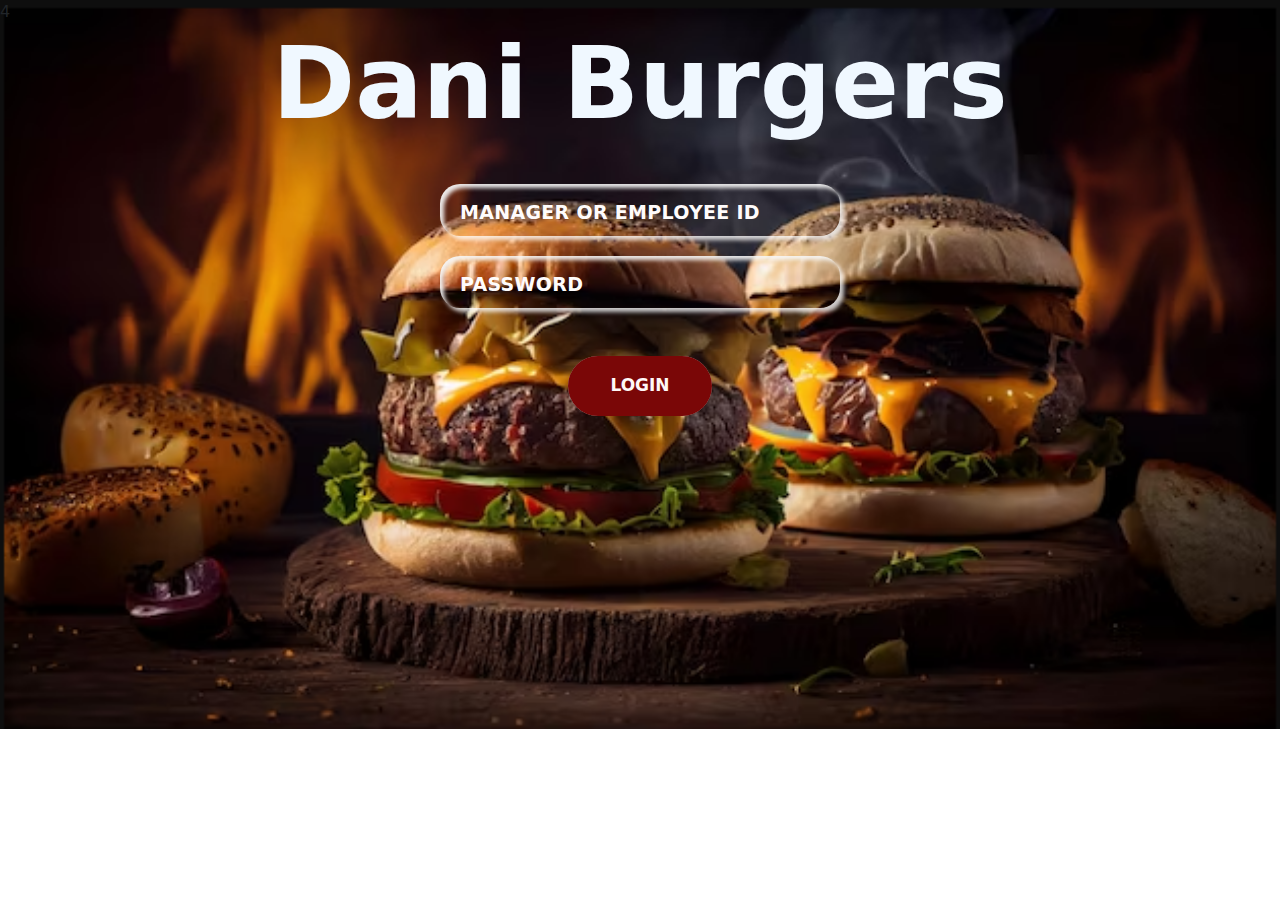
<file: index.html>
<!DOCTYPE html>
<html lang="en">
<head>
    <meta charset="UTF-8">
    <meta name="viewport" content="width=device-width, initial-scale=1.0">
    <link href="https://cdn.jsdelivr.net/npm/bootstrap@5.3.3/dist/css/bootstrap.min.css" rel="stylesheet" integrity="sha384-QWTKZyjpPEjISv5WaRU9OFeRpok6YctnYmDr5pNlyT2bRjXh0JMhjY6hW+ALEwIH" crossorigin="anonymous">

    <title>Dani's Burger</title>
    <link rel="stylesheet" href="styles/style.css">
</head>4

<body class="logNmaiBody">

    <div class="container">
        <h1 class="logHead"><b>Dani Burgers</b></h1>
        <div class="login container">
            <form id="loginForm" method="post">
                <input type="text" name="username" class="input col-mt-5" placeholder="Manager or Employee ID" id="username"> <br>
                <input type="password" name="password" class="input col-mt-5" placeholder="Password" id="password"> <br>
                <button type="submit" class="btn mt-5" onclick="submit()"><b>LOGIN</b></button>
            </form>
        </div>
    </div>
    

    <script src="app.js"></script>

    <script src="https://cdn.jsdelivr.net/npm/@popperjs/core@2.11.8/dist/umd/popper.min.js" integrity="sha384-I7E8VVD/ismYTF4hNIPjVp/Zjvgyol6VFvRkX/vR+Vc4jQkC+hVqc2pM8ODewa9r" crossorigin="anonymous"></script>
    <script src="https://cdn.jsdelivr.net/npm/bootstrap@5.3.3/dist/js/bootstrap.min.js" integrity="sha384-0pUGZvbkm6XF6gxjEnlmuGrJXVbNuzT9qBBavbLwCsOGabYfZo0T0to5eqruptLy" crossorigin="anonymous"></script>
        <script src="https://cdn.jsdelivr.net/npm/bootstrap@5.3.3/dist/js/bootstrap.bundle.min.js" integrity="sha384-YvpcrYf0tY3lHB60NNkmXc5s9fDVZLESaAA55NDzOxhy9GkcIdslK1eN7N6jIeHz" crossorigin="anonymous"></script>
      </body>
</body>
</html>
</file>
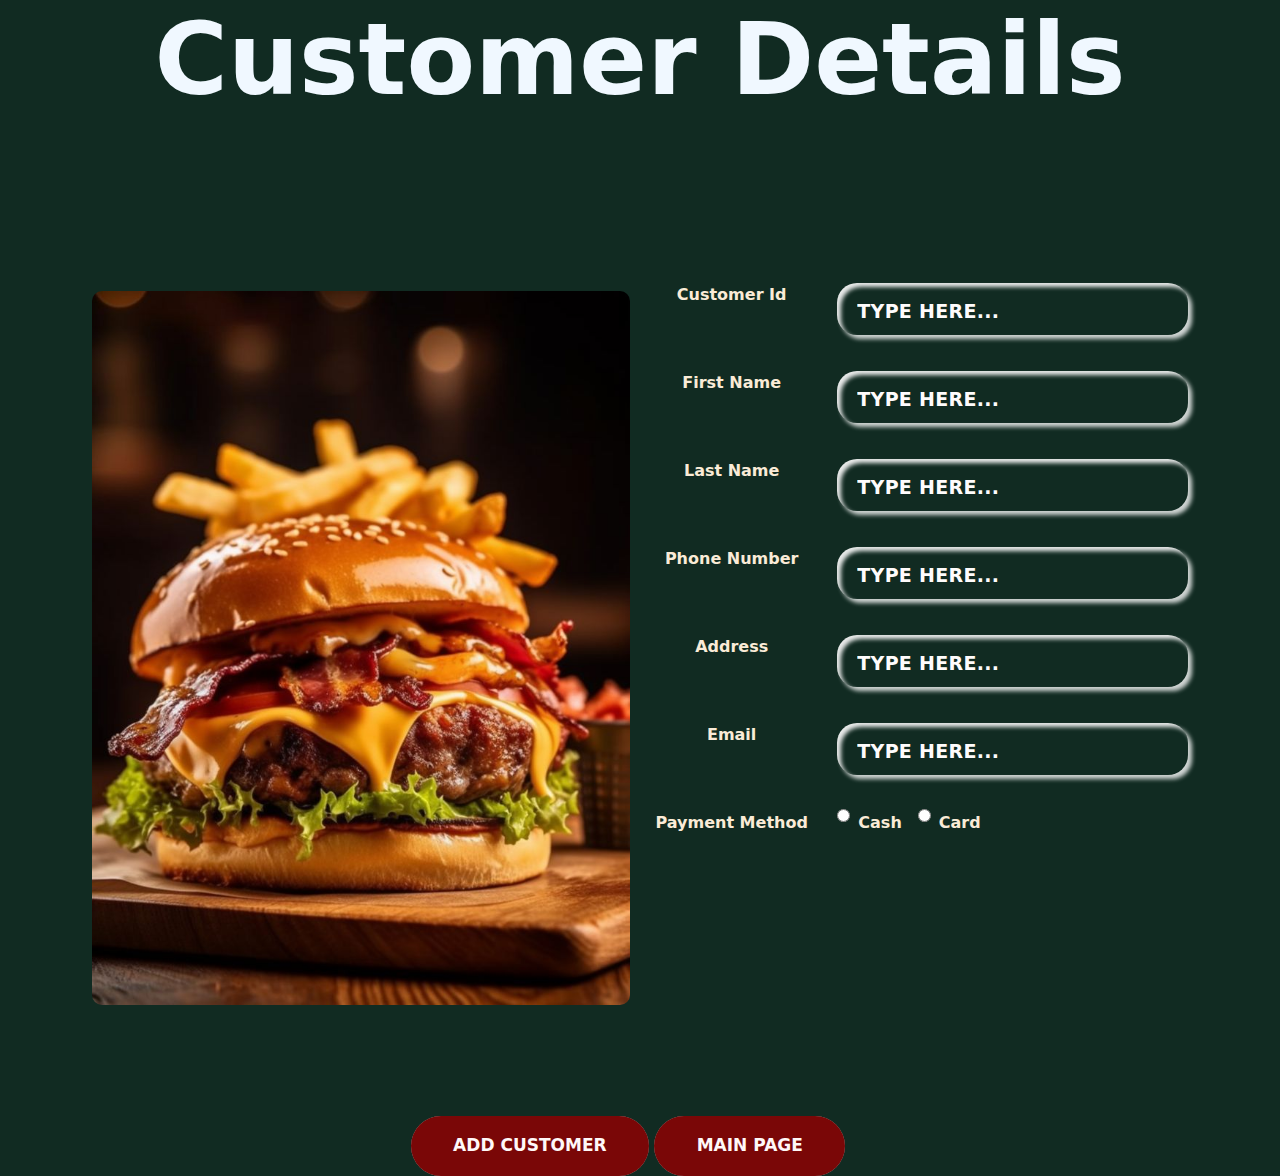
<file: cusDetails.html>
<!DOCTYPE html>
<html lang="en">

<head>
  <meta charset="UTF-8">
  <meta name="viewport" content="width=device-width, initial-scale=1.0">
  <link href="https://cdn.jsdelivr.net/npm/bootstrap@5.3.3/dist/css/bootstrap.min.css" rel="stylesheet"
    integrity="sha384-QWTKZyjpPEjISv5WaRU9OFeRpok6YctnYmDr5pNlyT2bRjXh0JMhjY6hW+ALEwIH" crossorigin="anonymous">

  <title>Customer Details</title>
  <link rel="stylesheet" href="styles/styleCusDetails.css">

</head>

<body class="mainBGcol">


  <h1 class="logHead mb-5"><b>Customer Details</b></h1>

  <div class="container">
    <div class="row">
      <div class="col">
        <div class="form-container">
          <div class="image-container">
            <img src="img/cusDatils.jpeg" alt="Burger Image" class="cusDatils">
          </div>

          <!-- Form with Labels and Inputs in Separate Columns -->
          <div class="form mt-3">
            <!-- Customer ID -->
            <div class="form-group row mt-3">
              <div class="col-md-4">
                <label for="customerId" class="text">Customer Id</label>
              </div>
              <div class="col-md-8">
                <input type="text" autocomplete="off" name="customerId" class="form-control input" placeholder="Type here..." id="customerId">
              </div>
            </div>

            <!-- First Name -->
            <div class="form-group row mt-3">
              <div class="col-md-4">
                <label for="firstName" class="text">First Name</label>
              </div>
              <div class="col-md-8">
                <input type="text" autocomplete="off" name="Fname" class="form-control input" placeholder="Type here..." id="firstName">
              </div>
            </div>

            <!-- Last Name -->
            <div class="form-group row mt-3">
              <div class="col-md-4">
                <label for="lastName" class="text">Last Name</label>
              </div>
              <div class="col-md-8">
                <input type="text" autocomplete="off" name="Lname" class="form-control input" placeholder="Type here..." id="lastName">
              </div>
            </div>

            <!-- Phone Number -->
            <div class="form-group row mt-3">
              <div class="col-md-4">
                <label for="phoneNumber" class="text">Phone Number</label>
              </div>
              <div class="col-md-8">
                <input type="text" autocomplete="off" name="num" class="form-control input" placeholder="Type here..." id="phoneNumber">
              </div>
            </div>

            <!-- Address -->
            <div class="form-group row mt-3">
              <div class="col-md-4">
                <label for="address" class="text">Address</label>
              </div>
              <div class="col-md-8">
                <input type="text" autocomplete="off" name="address" class="form-control input" placeholder="Type here..." id="address">
              </div>
            </div>

            <!-- Email -->
            <div class="form-group row mt-3">
              <div class="col-md-4">
                <label for="email" class="text">Email</label>
              </div>
              <div class="col-md-8">
                <input type="text" autocomplete="off" name="email" class="form-control input" placeholder="Type here..." id="email">
              </div>
            </div>

            <!-- Payment Method -->
            <div class="form-group row mt-3">
              <div class="col-md-4">
                <label for="paymentMethod" class="text">Payment Method</label>
              </div>
              <div class="col-md-8 d-flex align-items-center">
                <input type="radio" id="cash" name="paymentMethod" value="cash" class="me-2">
                <label for="cash" class="text me-3">Cash</label>
                <input type="radio" id="card" name="paymentMethod" value="card" class="me-2">
                <label for="card" class="text">Card</label>
              </div>
            </div>

          </div>
        </div>
      </div>
    </div>
  </div>

  <!-- Buttons Section -->
  <div class="row container-fluid">
    <div class="col-12">
      <button onclick="AddCus()" class="btn mt-5"><b>Add Customer</b></button>
      <a href="mainPage.html" class="btn mt-5"><b>MAIN PAGE</b></a>
    </div>
  </div>

<script src="app.js"></script>

<script src="https://cdn.jsdelivr.net/npm/@popperjs/core@2.11.8/dist/umd/popper.min.js"
  integrity="sha384-I7E8VVD/ismYTF4hNIPjVp/Zjvgyol6VFvRkX/vR+Vc4jQkC+hVqc2pM8ODewa9r" crossorigin="anonymous"></script>
<script src="https://cdn.jsdelivr.net/npm/bootstrap@5.3.3/dist/js/bootstrap.min.js"
  integrity="sha384-0pUGZvbkm6XF6gxjEnlmuGrJXVbNuzT9qBBavbLwCsOGabYfZo0T0to5eqruptLy" crossorigin="anonymous"></script>
<script src="https://cdn.jsdelivr.net/npm/bootstrap@5.3.3/dist/js/bootstrap.bundle.min.js"
  integrity="sha384-YvpcrYf0tY3lHB60NNkmXc5s9fDVZLESaAA55NDzOxhy9GkcIdslK1eN7N6jIeHz" crossorigin="anonymous"></script>
</body>

</html>
</file>
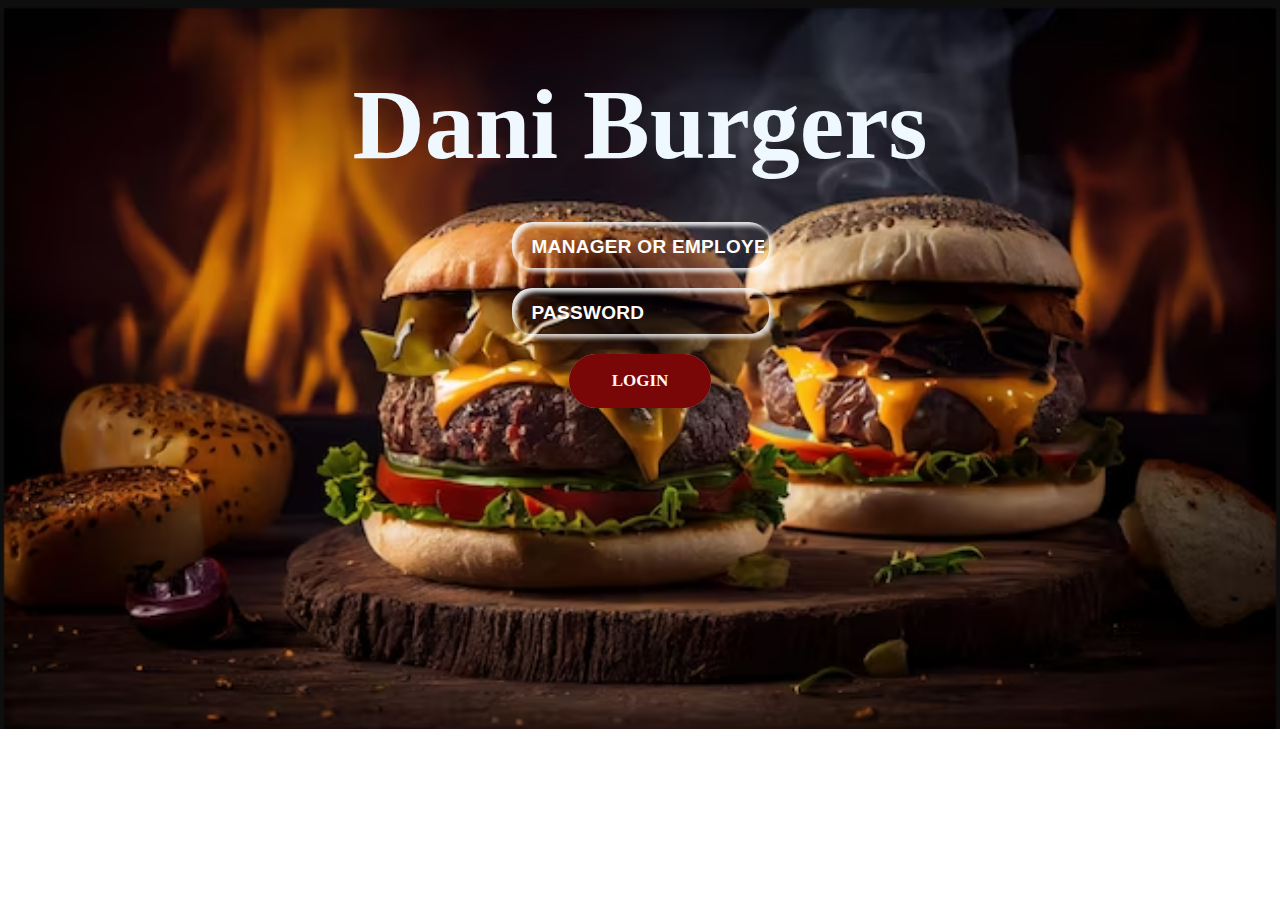
<file: login.html>
<!DOCTYPE html>
<html lang="en">
<head>
    <meta charset="UTF-8">
    <meta name="viewport" content="width=device-width, initial-scale=1.0">
    <!-- <link href="https://cdn.jsdelivr.net/npm/bootstrap@5.3.3/dist/css/bootstrap.min.css" rel="stylesheet" integrity="sha384-QWTKZyjpPEjISv5WaRU9OFeRpok6YctnYmDr5pNlyT2bRjXh0JMhjY6hW+ALEwIH" crossorigin="anonymous"> -->

    <title>Dani's Burger</title>
    <link rel="stylesheet" href="style.css">
</head>

<body class="logNmaiBody">

    <div class="container">
        <h1 class="logHead"><b>Dani Burgers</b></h1>
        <div class="login container">
            <input type="text" name="text" class="input col-mt-5" placeholder="Manager or Employee ID"> <br>
            <input type="password" name="text" class="input col-mt-5" placeholder="Password"> <br>
            <button onclick="login()" class="btn mt-5"><b>LOGIN</b></button>
        </div>

    </div>

    <script src="app.js"></script>

    <script src="https://cdn.jsdelivr.net/npm/@popperjs/core@2.11.8/dist/umd/popper.min.js" integrity="sha384-I7E8VVD/ismYTF4hNIPjVp/Zjvgyol6VFvRkX/vR+Vc4jQkC+hVqc2pM8ODewa9r" crossorigin="anonymous"></script>
    <script src="https://cdn.jsdelivr.net/npm/bootstrap@5.3.3/dist/js/bootstrap.min.js" integrity="sha384-0pUGZvbkm6XF6gxjEnlmuGrJXVbNuzT9qBBavbLwCsOGabYfZo0T0to5eqruptLy" crossorigin="anonymous"></script>
        <script src="https://cdn.jsdelivr.net/npm/bootstrap@5.3.3/dist/js/bootstrap.bundle.min.js" integrity="sha384-YvpcrYf0tY3lHB60NNkmXc5s9fDVZLESaAA55NDzOxhy9GkcIdslK1eN7N6jIeHz" crossorigin="anonymous"></script>
      </body>
</body>
</html>
</file>
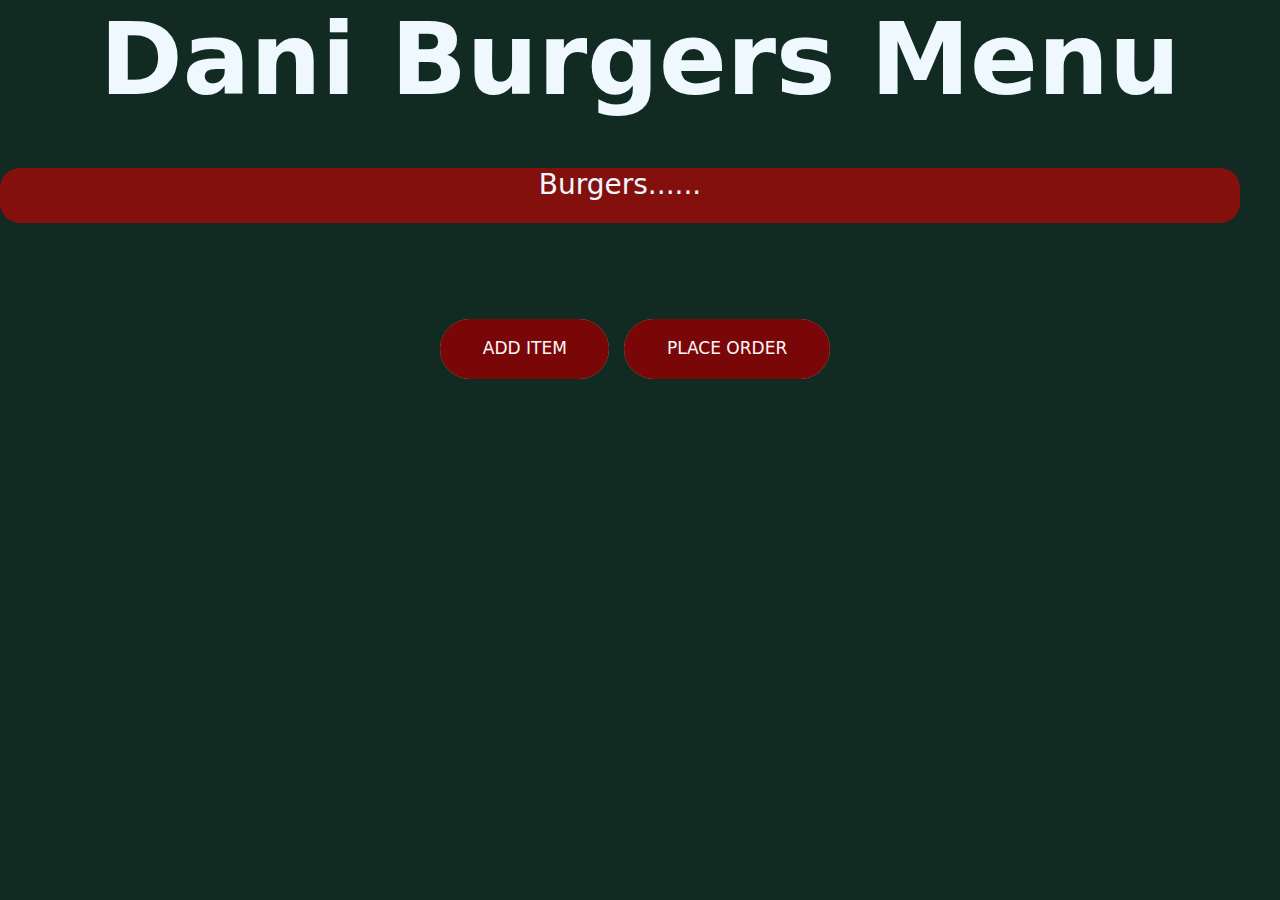
<file: menuPage.html>
<!doctype html>
<html lang="en">

<head>
    <meta charset="utf-8">
    <meta name="viewport" content="width=device-width, initial-scale=1">
    <link href="https://cdn.jsdelivr.net/npm/bootstrap@5.3.3/dist/css/bootstrap.min.css" rel="stylesheet"
        integrity="sha384-QWTKZyjpPEjISv5WaRU9OFeRpok6YctnYmDr5pNlyT2bRjXh0JMhjY6hW+ALEwIH" crossorigin="anonymous">
    <title>Dani's Burger</title>
    <link rel="stylesheet" href="styles/menu.css">
</head>

<body class="mainBGcol">

    <h1 class="logHead"><b>Dani Burgers Menu</b></h1>

    <h3 class="burger mt-5 mb-5"> Burgers......</h3>

    <div class="container">
        <div class="row" id="itemsContainer">
            <!-- This is where dynamically added items will appear -->
        </div>
    </div>

    <!-- Button to add new items -->
    <button class="btn btn-primary mt-5" onclick="ItemsAdd()">Add Item</button>
    <a href="placeOrders.html">
        <button class="btn btn-primary mt-5">Place Order</button>
    </a>

    <!-- External JavaScript File -->
    <script src="./JS/AddCusDetails.js"></script>

    <!-- Bootstrap scripts -->
    <script src="https://cdn.jsdelivr.net/npm/@popperjs/core@2.11.8/dist/umd/popper.min.js"
        integrity="sha384-I7E8VVD/ismYTF4hNIPjVp/Zjvgyol6VFvRkX/vR+Vc4jQkC+hVqc2pM8ODewa9r"
        crossorigin="anonymous"></script>
    <script src="https://cdn.jsdelivr.net/npm/bootstrap@5.3.3/dist/js/bootstrap.min.js"
        integrity="sha384-0pUGZvbkm6XF6gxjEnlmuGrJXVbNuzT9qBBavbLwCsOGabYfZo0T0to5eqruptLy"
        crossorigin="anonymous"></script>
    <script src="https://cdn.jsdelivr.net/npm/bootstrap@5.3.3/dist/js/bootstrap.bundle.min.js"
        integrity="sha384-YvpcrYf0tY3lHB60NNkmXc5s9fDVZLESaAA55NDzOxhy9GkcIdslK1eN7N6jIeHz"
        crossorigin="anonymous"></script>
</body>

</html>
</file>
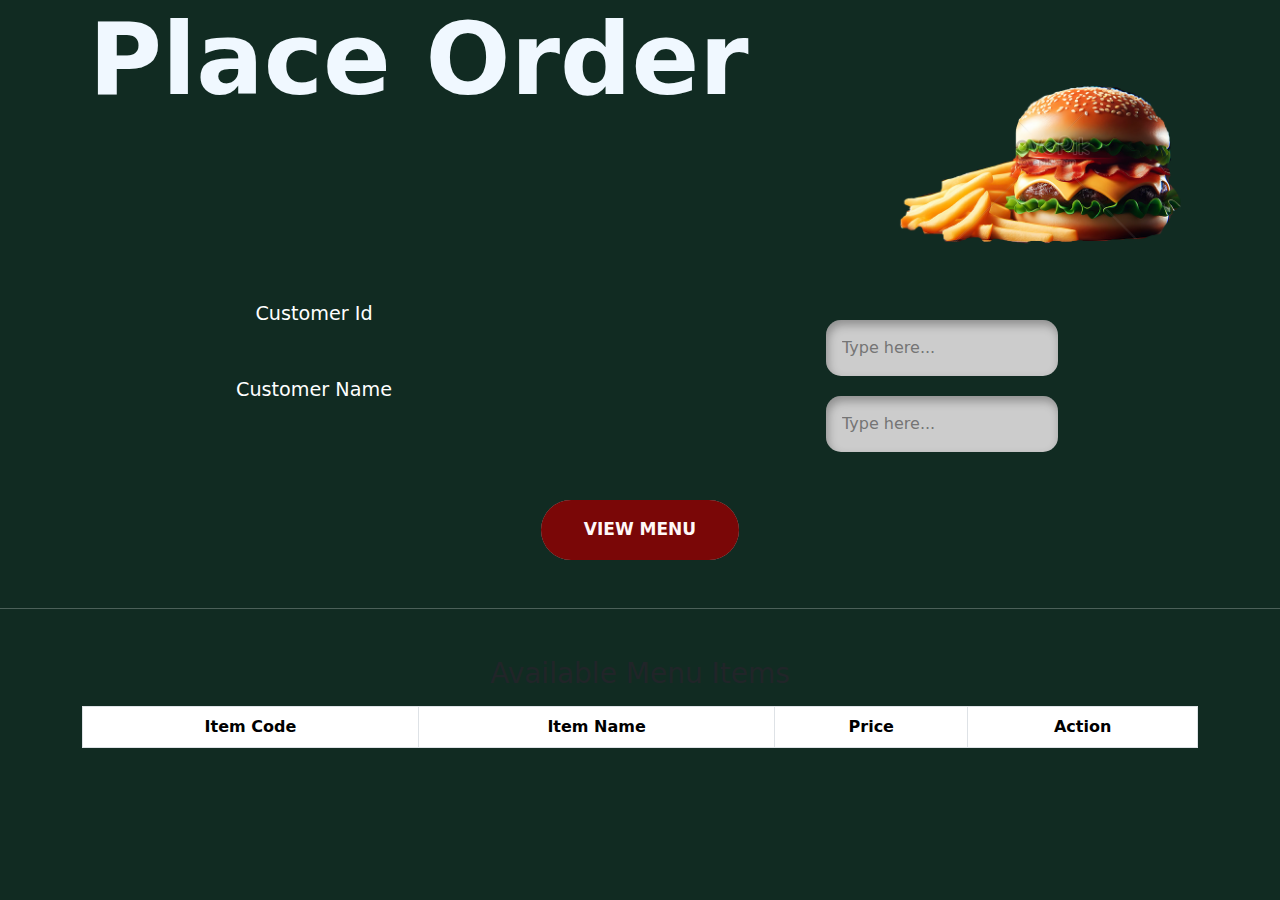
<file: placeOrders.html>
<!doctype html>
<html lang="en">

<head>
    <meta charset="utf-8">
    <meta name="viewport" content="width=device-width, initial-scale=1">
    <link href="https://cdn.jsdelivr.net/npm/bootstrap@5.3.3/dist/css/bootstrap.min.css" rel="stylesheet"
        integrity="sha384-QWTKZyjpPEjISv5WaRU9OFeRpok6YctnYmDr5pNlyT2bRjXh0JMhjY6hW+ALEwIH" crossorigin="anonymous">
    <title>Dani's Burger</title>
    <link rel="stylesheet" href="styles/style.css">
</head>

<body class="mainBGcol">

    <div class="row container-fluid">
        <div class="col-8">
            <h1 class="logHead"><b>Place Order</b></h1>
        </div>
        <div class="col-4">
            <img src="img/placeOr1.png" alt="" class="placeOr1">
        </div>
    </div>

    <div class="row container-fluid">
        <div class="col-6">
            <label for="" class="Text">Customer Id</label>
        </div>
        <div class="col-6">
            <input type="text" autocomplete="off" name="customerId" class="inputPlOr" placeholder="Type here...">
        </div>
    </div>

    <div class="row container-fluid">
        <div class="col-6">
            <label for="" class="Text">Customer Name</label>
        </div>
        <div class="col-6">
            <input type="text" autocomplete="off" name="customerName" class="inputPlOr" placeholder="Type here...">
        </div>
    </div>

    <div class="row">
        <div class="col">
            <a href="menuPage.html">
                <button onclick="menu()" class="btnAll mt-5"><b>View Menu</b></button>
            </a>
        </div>
    </div>

    <hr style="color: rgb(255, 255, 255);" class="container-fluid mt-5" width="100%">

    <div class="container mt-5">
        <h3 class="text-center">Available Menu Items</h3>
        <table class="table table-bordered mt-3">
            <thead>
                <tr>
                    <th>Item Code</th>
                    <th>Item Name</th>
                    <th>Price</th>
                    <th>Action</th>
                </tr>
            </thead>
            <tbody id="menuItemsTableBody">
                <!-- Menu items will be dynamically inserted here -->
            </tbody>
        </table>
    </div>

    <script src="app.js"></script>
    <script src="./JS/AddCusDetails.js"></script>
    <script src="https://cdn.jsdelivr.net/npm/@popperjs/core@2.11.8/dist/umd/popper.min.js"
        integrity="sha384-I7E8VVD/ismYTF4hNIPjVp/Zjvgyol6VFvRkX/vR+Vc4jQkC+hVqc2pM8ODewa9r"
        crossorigin="anonymous"></script>
    <script src="https://cdn.jsdelivr.net/npm/bootstrap@5.3.3/dist/js/bootstrap.min.js"
        integrity="sha384-0pUGZvbkm6XF6gxjEnlmuGrJXVbNuzT9qBBavbLwCsOGabYfZo0T0to5eqruptLy"
        crossorigin="anonymous"></script>
    <script src="https://cdn.jsdelivr.net/npm/bootstrap@5.3.3/dist/js/bootstrap.bundle.min.js"
        integrity="sha384-YvpcrYf0tY3lHB60NNkmXc5s9fDVZLESaAA55NDzOxhy9GkcIdslK1eN7N6jIeHz"
        crossorigin="anonymous"></script>
</body>

</html>
</file>
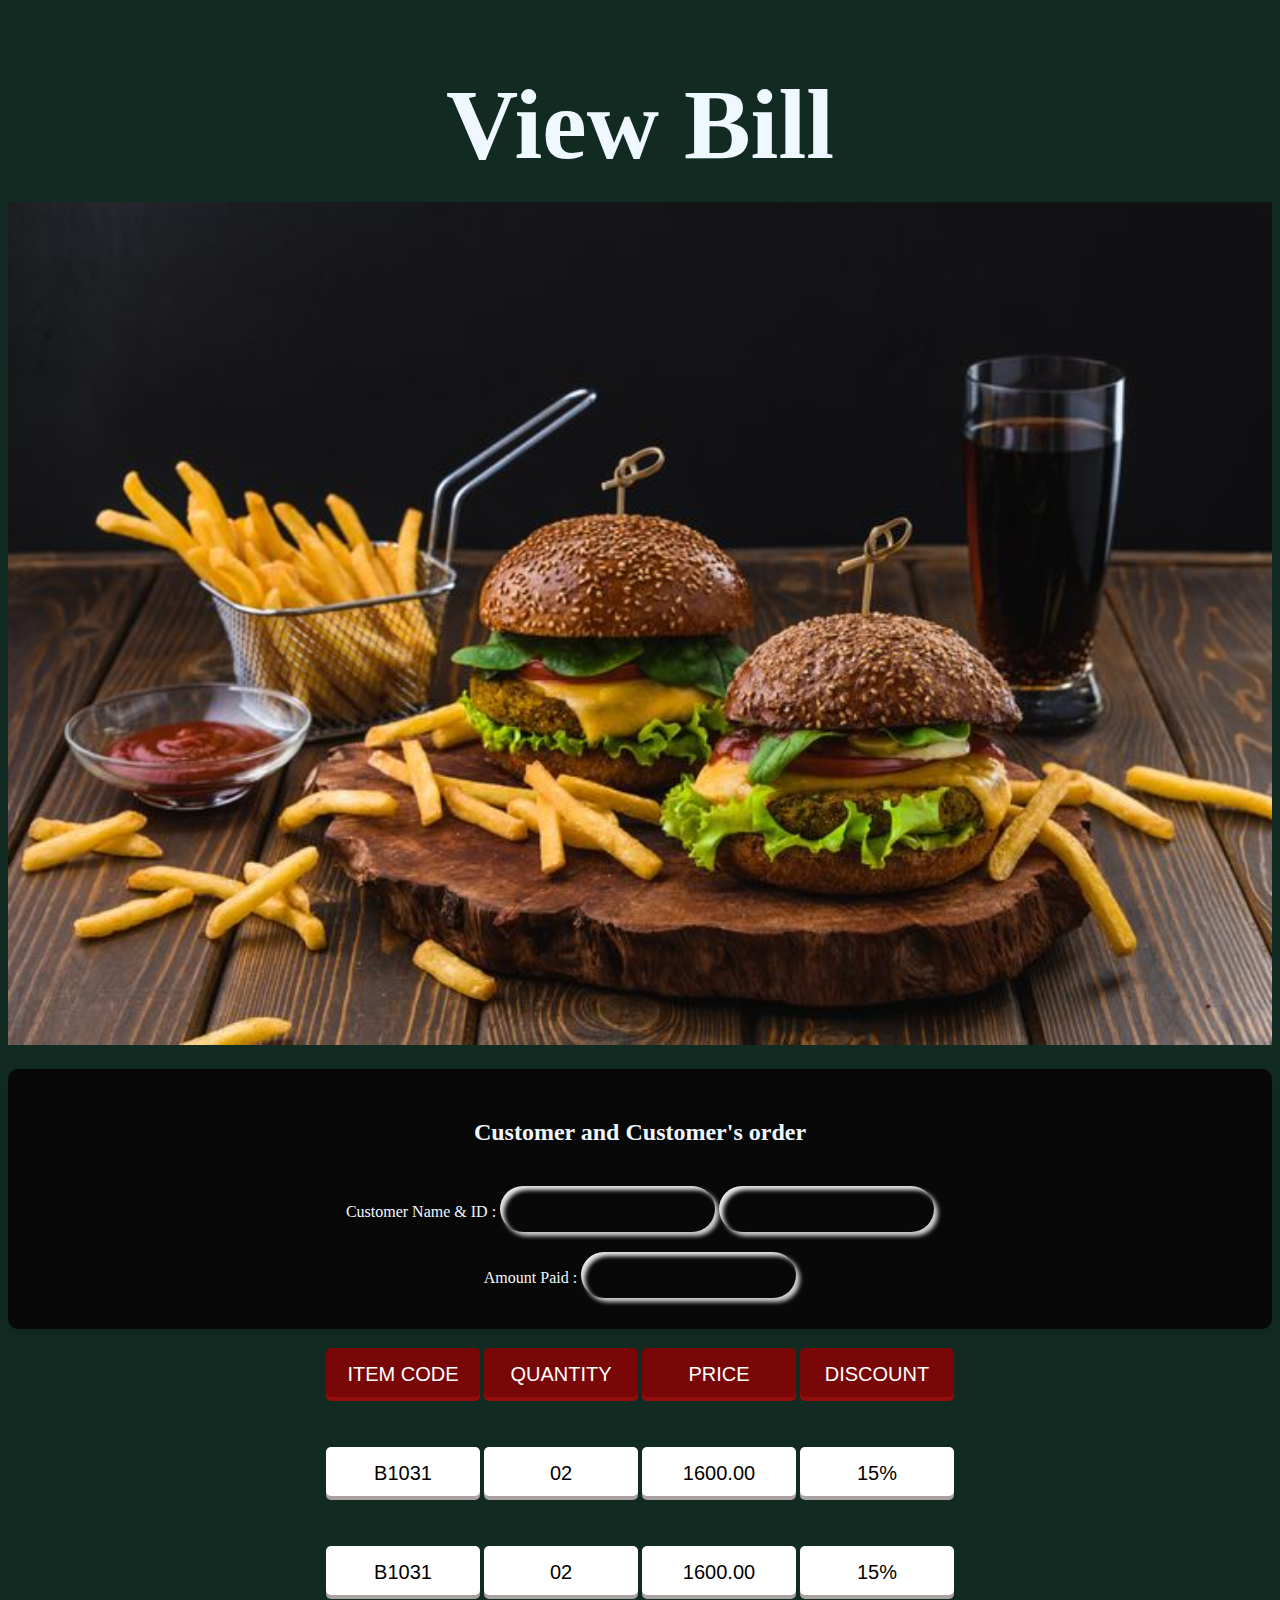
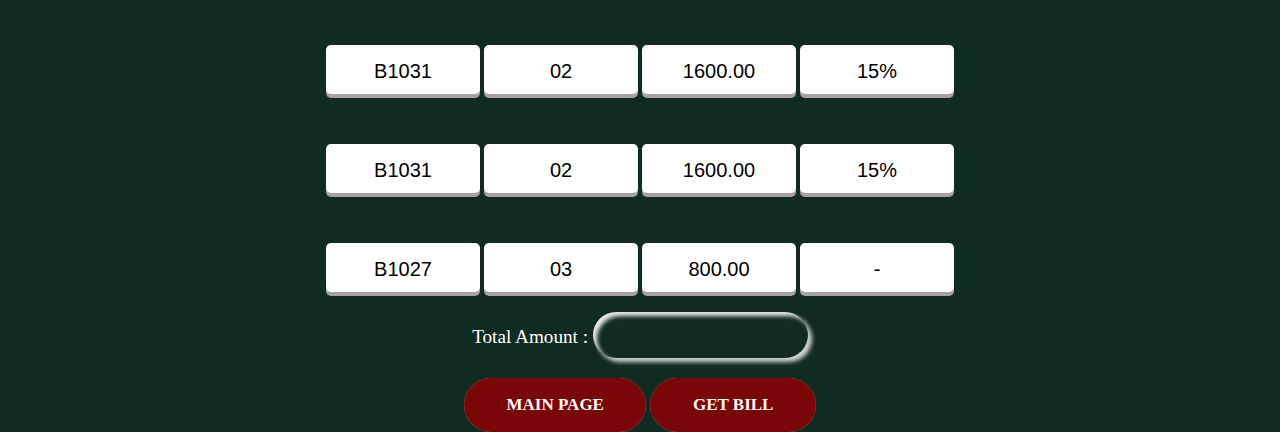
<file: viewBill.html>
<!doctype html>
<html lang="en">

<head>
  <meta charset="utf-8">
  <meta name="viewport" content="width=device-width, initial-scale=1">

  <!-- <link href="https://cdn.jsdelivr.net/npm/bootstrap@5.3.3/dist/css/bootstrap.min.css" rel="stylesheet" integrity="sha384-QWTKZyjpPEjISv5WaRU9OFeRpok6YctnYmDr5pNlyT2bRjXh0JMhjY6hW+ALEwIH" crossorigin="anonymous"> -->

  <title>Dani's Burger</title>
  <link rel="stylesheet" href="styles/bill.css">

</head>

<body class="mainBGcol">

  <div class="container">
    <h1 class="logHead"><b>View Bill</b></h1>
  </div>
  <div>
    <img src="img/billl.jpeg" alt="" class="billl">
  </div>

  <div class="container trans">
    <h2 class="allLetters">Customer and Customer's order</h2>
    <form>
      <div class="form-group col-12 md-5">
        <label class="allLetters" for="customer-name">Customer Name & ID :</label>
        <input class="inputBill" type="text" id="customer-name" name="customer-name">
        <input class="inputBill" type="text" id="customer-id" name="customer-id">
      </div>
      <div class="form-group">
        <label class="allLetters" for="amount-paid">Amount Paid :</label>
        <input class="inputBill" type="text" id="amount-paid" name="amount-paid">
      </div>
    </form>

    <div class="row container-flued">
      <div class="col-12 m-5">
        <button class="btnBill col-3 md-5">ITEM CODE</button>
        <button class="btnBill col-3 md-5">QUANTITY</button>
        <button class="btnBill col-3 md-5">PRICE</button>
        <button class="btnBill col-3 md-5">DISCOUNT</button>
      </div>
    </div>

    <div class="row container-flued">
      <div class="col-12 m-5">
        <button class="btnList col-3 md-5">B1031</button>
        <button class="btnList col-3 md-5">02</button>
        <button class="btnList col-3 md-5">1600.00</button>
        <button class="btnList col-3 md-5">15%</button>
      </div>
    </div>

    <div class="row container-flued">
      <div class="col-12 m-5">
        <button class="btnList col-3 md-5">B1031</button>
        <button class="btnList col-3 md-5">02</button>
        <button class="btnList col-3 md-5">1600.00</button>
        <button class="btnList col-3 md-5">15%</button>
      </div>
    </div>

    <div class="row container-flued">
      <div class="col-12 m-5">
        <button class="btnList col-3 md-5">B1031</button>
        <button class="btnList col-3 md-5">02</button>
        <button class="btnList col-3 md-5">1600.00</button>
        <button class="btnList col-3 md-5">15%</button>
      </div>
    </div>

    <div class="row container-flued">
      <div class="col-12 m-5">
        <button class="btnList col-3 md-5">B1031</button>
        <button class="btnList col-3 md-5">02</button>
        <button class="btnList col-3 md-5">1600.00</button>
        <button class="btnList col-3 md-5">15%</button>
      </div>
    </div>

    <div class="row container-flued">
      <div class="col-12 m-5">
        <button class="btnList col-3 md-5">B1027</button>
        <button class="btnList col-3 md-5">03</button>
        <button class="btnList col-3 md-5">800.00</button>
        <button class="btnList col-3 md-5">-</button>
      </div>
    </div>

    <div class="row container-flued">
      <div class="col">
        <label for="" class="billText">Total Amount : </label>
        <input type="text" name="" id="" class="inputBill">
      </div>
    </div>

    <div class="row">
      <div class="col">
        <button onclick="MainPg()" class="btn mt-5"><b>Main page</b></button>   
        <button onclick="GetBill()" class="btn mt-5"><b>Get Bill</b></button>   
      </div>
    </div>

    <script src="app.js"></script>

    <script src="https://cdn.jsdelivr.net/npm/@popperjs/core@2.11.8/dist/umd/popper.min.js"
      integrity="sha384-I7E8VVD/ismYTF4hNIPjVp/Zjvgyol6VFvRkX/vR+Vc4jQkC+hVqc2pM8ODewa9r"
      crossorigin="anonymous"></script>
    <script src="https://cdn.jsdelivr.net/npm/bootstrap@5.3.3/dist/js/bootstrap.min.js"
      integrity="sha384-0pUGZvbkm6XF6gxjEnlmuGrJXVbNuzT9qBBavbLwCsOGabYfZo0T0to5eqruptLy"
      crossorigin="anonymous"></script>
    <script src="https://cdn.jsdelivr.net/npm/bootstrap@5.3.3/dist/js/bootstrap.bundle.min.js"
      integrity="sha384-YvpcrYf0tY3lHB60NNkmXc5s9fDVZLESaAA55NDzOxhy9GkcIdslK1eN7N6jIeHz"
      crossorigin="anonymous"></script>
</body>

</html>
</file>
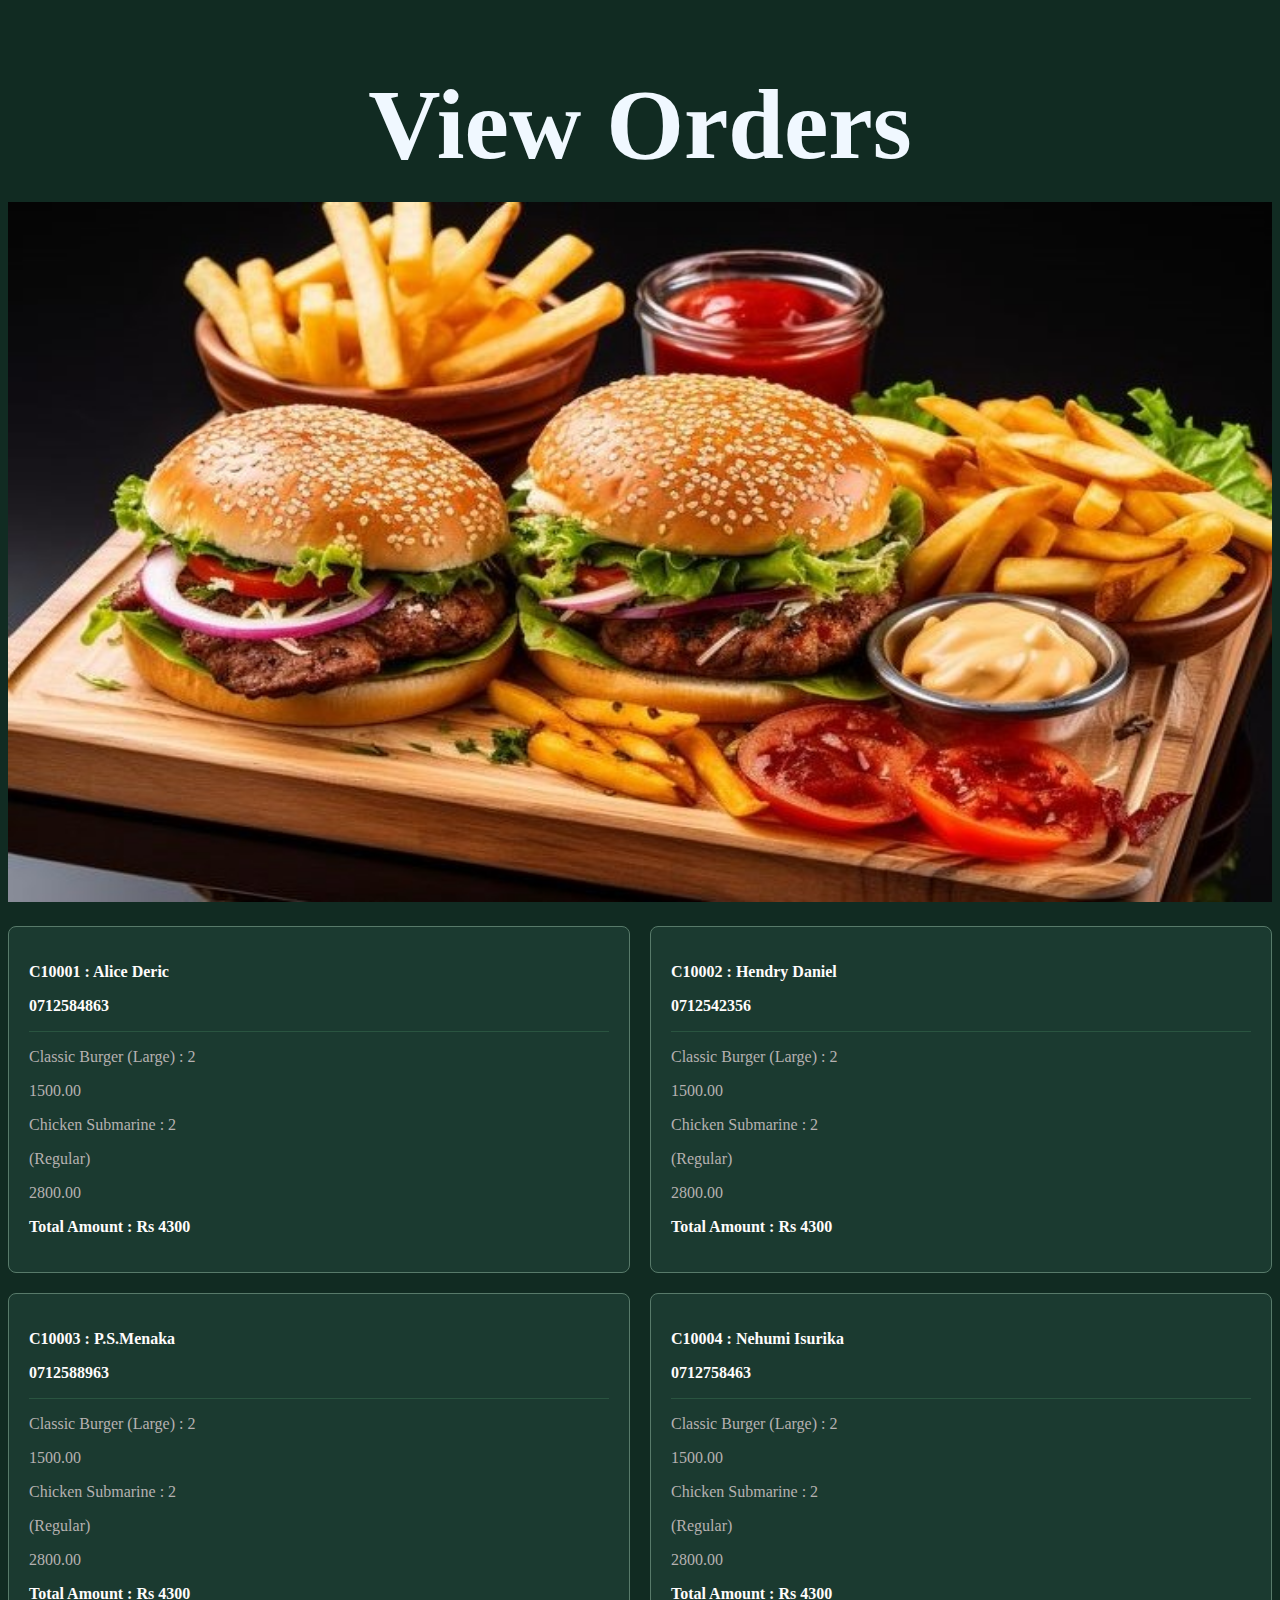
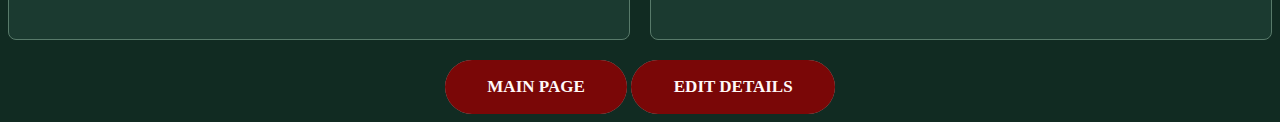
<file: ViewOrders.html>
<!doctype html>
<html lang="en">
  <head>
    <meta charset="utf-8">
    <meta name="viewport" content="width=device-width, initial-scale=1">
    
    <!-- <link href="https://cdn.jsdelivr.net/npm/bootstrap@5.3.3/dist/css/bootstrap.min.css" rel="stylesheet" integrity="sha384-QWTKZyjpPEjISv5WaRU9OFeRpok6YctnYmDr5pNlyT2bRjXh0JMhjY6hW+ALEwIH" crossorigin="anonymous"> -->

    <title>Dani's Burger</title>
    <link rel="stylesheet" href="styles/viewOrder.css">

  </head>
  <body class="mainBGcolOR">
    
    <div class="container">
        <h1 class="logHead"><b>View Orders</b></h1>
    </div>

    <img src="img/View Orders.jpeg" alt="" class="viewOrderImg">


    <div class="order container-fluid">
      <div class="order-card">
          <p class="order-id">C10001 : Alice Deric</p>
          <p class="phone-number">0712584863</p>
          <hr>
          <p>Classic Burger (Large) : 2</p>
          <p>1500.00</p>
          <p>Chicken Submarine : 2</p>
          <p>(Regular)</p>
          <p>2800.00</p>
          <p class="total">Total Amount : Rs 4300</p>
      </div>

      <div class="order-card">
          <p class="order-id">C10002 : Hendry Daniel</p>
          <p class="phone-number">0712542356</p>
          <hr>
          <p>Classic Burger (Large) : 2</p>
          <p>1500.00</p>
          <p>Chicken Submarine : 2</p>
          <p>(Regular)</p>
          <p>2800.00</p>
          <p class="total">Total Amount : Rs 4300</p>
      </div>

      <div class="order-card">
          <p class="order-id ">C10003 : P.S.Menaka</p>
          <p class="phone-number">0712588963</p>
          <hr>
          <p>Classic Burger (Large) : 2</p>
          <p>1500.00</p>
          <p>Chicken Submarine : 2</p>
          <p>(Regular)</p>
          <p>2800.00</p>
          <p class="total">Total Amount : Rs 4300</p>
      </div>

      <div class="order-card">
          <p class="order-id">C10004 : Nehumi Isurika</p>
          <p class="phone-number">0712758463</p>
          <hr>
          <p>Classic Burger (Large) : 2</p>
          <p>1500.00</p>
          <p>Chicken Submarine : 2</p>
          <p>(Regular)</p>
          <p>2800.00</p>
          <p class="total">Total Amount : Rs 4300</p>
      </div>
  </div>

  <div class="row container-fluid">
    <div class="col">
      <a href="mainPage.html" class="btn mt-5"><b>MAIN PAGE</b></a>  
      <button onclick="Edit()" class="btn col-6 mt-5"><b>Edit details </b></button>   
    </div>
  </div>
    <script src="app.js"></script>

    <script src="https://cdn.jsdelivr.net/npm/@popperjs/core@2.11.8/dist/umd/popper.min.js" integrity="sha384-I7E8VVD/ismYTF4hNIPjVp/Zjvgyol6VFvRkX/vR+Vc4jQkC+hVqc2pM8ODewa9r" crossorigin="anonymous"></script>
    <script src="https://cdn.jsdelivr.net/npm/bootstrap@5.3.3/dist/js/bootstrap.min.js" integrity="sha384-0pUGZvbkm6XF6gxjEnlmuGrJXVbNuzT9qBBavbLwCsOGabYfZo0T0to5eqruptLy" crossorigin="anonymous"></script>
    <script src="https://cdn.jsdelivr.net/npm/bootstrap@5.3.3/dist/js/bootstrap.bundle.min.js" integrity="sha384-YvpcrYf0tY3lHB60NNkmXc5s9fDVZLESaAA55NDzOxhy9GkcIdslK1eN7N6jIeHz" crossorigin="anonymous"></script>
  </body>
</html>
</file>
<file: styles/style.css>
.logNmaiBody{
    background-image: url("/img/main.png");
    background-repeat: no-repeat;
    background-size: cover;
}
.container{
  text-align: center;
}

/*Main theam color*/
.mainBGcol{

  background-color: rgb(17, 43, 34);
  text-align: center;
}

/*All Heading styles (logHead)*/
.logHead{
    text-align: center;
    color: aliceblue;
    margin-bottom: 20px;
    font-size: 100px;
}
/* All letters styles (allLetters) */
.allLetters{
  text-align: center;
  color: aliceblue;
  margin-bottom: 20px;
  /* font-size: 100px; */
}

/*------------------------------------------------------------------------------------------------*/

/*Login pg styles*/
.login{

    padding: center;
    text-align: center;
}
.input {
  
  margin-top: 20px;
  border: none;
  outline: none;
  background: none;
  font-size: 18px;
  color: #fffdfd;
  padding: 15px 5px 10px 20px;
  box-shadow: inset 4px 4px 4px rgba(245, 245, 245, 0.945),4px 4px 4px rgba(255, 255, 255, 0.801);
  border-radius: 20px;
  background-clip: padding-box;
}

.input:focus {
  padding-bottom: 20px;
}


.input::placeholder {
  color: #fffcfc;
  text-transform: uppercase;
  transition: all 0.3s ease;
  font-size: 19px;
  font-weight: 700;
  letter-spacing: .3px;
}

#username{
  width: 400px;
  background-color: transparent;
}

#password{
  width: 400px;
  background-color: transparent;
}
  .btn {
    position: relative;
    justify-items: center;
    align-items: center;
    margin-top: 20px;
    font-size: 17px;
    text-transform: uppercase;
    text-decoration: none;
    padding: 1em 2.5em;
    display: inline-block;
    border-radius: 6em;
    transition: all .2s;
    border: none;
    font-family: inherit;
    font-weight: 500;
    color: rgb(255, 248, 248);
    background-color: rgb(122, 7, 7);
   }
   
   .btn:hover {
    transform: rgb(85, 86, 87);
    box-shadow: 0 10px 20px rgb(80, 77, 77);
   }
   
   .btn:active {
    transform: rgb(80, 77, 77);
    box-shadow: 0 5px 10px rgba(0, 0, 0, 0.2);
   }
   
   .btn::after {
    content: "";
    display: inline-block;
    height: 100%;
    width: 100%;
    border-radius: 100px;
    position: absolute;
    top: 0;
    left: 0;
    z-index: -1;
    transition: all .4s;
   }
   
   .btn::after {
    background-color: #aca3a3;
   }
   
   .btn:hover::after {
    transform: scaleX(1.4) scaleY(1.6);
    opacity: 0;
   }
  
   /*All text styles (Text)*/
  .Text{
    /* margin-top: 20px; */
    /* text-align: left; */
    color: #ffffff;
    font-size: larger;
    
  }
/*------------------------------------------------------------------------------------------------*/
  /*Place order pg styles*/
  .inputPlOr {
    border: none;
    outline: none;
    margin-top: 20px;
    border-radius: 15px;
    padding: 1em;
    background-color: #ccc;
    box-shadow: inset 2px 5px 10px rgba(0,0,0,0.3);
    transition: 300ms ease-in-out;
  }
  
  .input:focus {
    background-color: white;
    transform: scale(1.05);
    box-shadow: 13px 13px 100px #969696,
               -13px -13px 100px #ffffff;
  }
  .placeOr1{ /*placeOrder pg img*/
    height: 300px;
    width: 300px;
    align-items: end;
  }

  .placeOr2{
    height: 300px;
    width: 300px;
  }

  /*------------------------------------------------------------------------------------------------*/
  /*Other btn styles*/
  .btnAll {
    position: relative;
    margin-top: 10px;
    font-size: 17px;
    text-transform: uppercase;
    text-decoration: none;
    padding: 1em 2.5em;
    display: inline-block;
    border-radius: 6em;
    transition: all .2s;
    border: none;
    font-family: inherit;
    font-weight: 500;
    color: rgb(255, 248, 248);
    background-color: rgb(122, 7, 7);
   }
   
   .btnAll:hover {
    transform: translateY(-3px);
    box-shadow: 0 10px 20px rgba(0, 0, 0, 0.2);
   }
   
   .btnAll:active {
    transform: translateY(-1px);
    box-shadow: 0 5px 10px rgb(27, 27, 27);
   }
   
   .btnAll::after {
    content: "";
    display: inline-block;
    height: 100%;
    width: 100%;
    border-radius: 100px;
    position: absolute;
    top: 0;
    left: 0;
    z-index: -1;
    transition: all .4s;
   }
   
   .btnAll::after {
    background-color: #aca3a3;
   }
   
   .btnAll:hover::after {
    transform: scaleX(1.4) scaleY(1.6);
    opacity: 0;
   }
   /*------------------------------------------------------------------------------------------------*/
</file>
<file: styles/styleCusDetails.css>
.mainBGcol{

    background-color: rgb(17, 43, 34);
    text-align: center;
  }

  .logHead{
    text-align: center;
    color: aliceblue;
    margin-bottom: 20px;
    font-size: 100px;
}
.container {
    display: flex;
    justify-content: center;
    align-items: center;
    height: 100vh;
}

.content {
    background-color: rgb(17, 43, 34);
    padding: 20px;
    border-radius: 10px;
    box-shadow: 0 0 10px rgb(255, 255, 255);
    /* max-width: 800px; */
    width: 100%;
}

h1 {
    text-align: center;
    margin-bottom: 20px;
    color: #ecf0f1;
}

.form-container {
    display: flex;
}

.image-container {
    flex: 1;
    padding: 10px;
}

.image-container img {
    width: 100%;
    height: auto;
    border-radius: 10px;
}

.form {
    flex: 1;
    padding: 10px;
}

.form label {
    display: block;
    margin-bottom: 5px;
    font-weight: bold;
}


.payment-method {
    display: flex;
    align-items: center;
    margin-bottom: 10px;
}

.payment-method label {
    margin-right: 10px;
    font-weight: normal;
}

.payment-method input[type="radio"] {
    margin-right: 5px;
}

.btn {
    position: relative;
    align-items: center;
    margin-top: 20px;
    font-size: 17px;
    text-transform: uppercase;
    text-decoration: none;
    padding: 1em 2.5em;
    display: inline-block;
    border-radius: 6em;
    transition: all .2s;
    border: none;
    font-family: inherit;
    font-weight: 500;
    color: rgb(255, 248, 248);
    background-color: rgb(122, 7, 7);
   }
   
   .btn:hover {
    transform: translateY(-3px);
    box-shadow: 0 10px 20px rgba(0, 0, 0, 0.2);
   }
   
   .btn:active {
    transform: translateY(-1px);
    box-shadow: 0 5px 10px rgba(0, 0, 0, 0.2);
   }
   
   .btn::after {
    content: "";
    display: inline-block;
    height: 100%;
    width: 100%;
    border-radius: 100px;
    position: absolute;
    top: 0;
    left: 0;
    z-index: -1;
    transition: all .4s;
   }
   
   .btn::after {
    background-color: #aca3a3;
   }
   
   .btn:hover::after {
    transform: scaleX(1.4) scaleY(1.6);
    opacity: 0;
   }
  .cusDatils{
    width: 100%;
    height: 80%;
    margin-top: 60px;
  }
  .input {
  
    margin-top: 20px;
    border: none;
    outline: none;
    background: none;
    font-size: 18px;
    color: #fffdfd;
    padding: 15px 5px 10px 20px;
    box-shadow: inset 4px 4px 4px rgba(245, 245, 245, 0.945),4px 4px 4px rgba(255, 255, 255, 0.801);
    border-radius: 20px;
    background-clip: padding-box;
  }
  
  .input:focus {
    padding-bottom: 20px;
  }
  
  
  .input::placeholder {
    color: #fffcfc;
    text-transform: uppercase;
    transition: all 0.3s ease;
    font-size: 19px;
    font-weight: 700;
    letter-spacing: .3px;
  }

  .text{
    color: antiquewhite;
    margin-top: 20px;
  }
</file>
<file: style.css>
.logNmaiBody{
    background-image: url("img/main.png");
    background-repeat: no-repeat;
    background-size: cover;
}

/*Main theam color*/
.mainBGcol{

  background-color: rgb(17, 43, 34);
  text-align: center;
}

/*All Heading styles (logHead)*/
.logHead{
    text-align: center;
    color: aliceblue;
    margin-bottom: 20px;
    font-size: 100px;
}
/* All letters styles (allLetters) */
.allLetters{
  text-align: center;
  color: aliceblue;
  margin-bottom: 20px;
  /* font-size: 100px; */
}

/*------------------------------------------------------------------------------------------------*/

/*Login pg styles*/
.login{

    padding: center;
    text-align: center;
}
.input {
  
  margin-top: 20px;
  border: none;
  outline: none;
  background: none;
  font-size: 18px;
  color: #fffdfd;
  padding: 15px 5px 10px 20px;
  box-shadow: inset 4px 4px 4px rgba(245, 245, 245, 0.945),4px 4px 4px rgba(255, 255, 255, 0.801);
  border-radius: 20px;
  background-clip: padding-box;
}

.input:focus {
  padding-bottom: 20px;
}


.input::placeholder {
  color: #fffcfc;
  text-transform: uppercase;
  transition: all 0.3s ease;
  font-size: 19px;
  font-weight: 700;
  letter-spacing: .3px;
}

#username{
  width: 400px;
  background-color: transparent;
}

#password{
  width: 400px;
  background-color: transparent;
}
  .btn {
    position: relative;
    align-items: center;
    margin-top: 20px;
    font-size: 17px;
    text-transform: uppercase;
    text-decoration: none;
    padding: 1em 2.5em;
    display: inline-block;
    border-radius: 6em;
    transition: all .2s;
    border: none;
    font-family: inherit;
    font-weight: 500;
    color: rgb(255, 248, 248);
    background-color: rgb(122, 7, 7);
   }
   
   .btn:hover {
    transform: translateY(-3px);
    box-shadow: 0 10px 20px rgba(0, 0, 0, 0.2);
   }
   
   .btn:active {
    transform: translateY(-1px);
    box-shadow: 0 5px 10px rgba(0, 0, 0, 0.2);
   }
   
   .btn::after {
    content: "";
    display: inline-block;
    height: 100%;
    width: 100%;
    border-radius: 100px;
    position: absolute;
    top: 0;
    left: 0;
    z-index: -1;
    transition: all .4s;
   }
   
   .btn::after {
    background-color: #aca3a3;
   }
   
   .btn:hover::after {
    transform: scaleX(1.4) scaleY(1.6);
    opacity: 0;
   }
  
   /*All text styles (Text)*/
  .Text{
    /* margin-top: 20px; */
    /* text-align: left; */
    color: #ffffff;
    font-size: larger;
    
  }
/*------------------------------------------------------------------------------------------------*/
  /*Place order pg styles*/
  .inputPlOr {
    border: none;
    outline: none;
    margin-top: 20px;
    border-radius: 15px;
    padding: 1em;
    background-color: #ccc;
    box-shadow: inset 2px 5px 10px rgba(0,0,0,0.3);
    transition: 300ms ease-in-out;
  }
  
  .input:focus {
    background-color: white;
    transform: scale(1.05);
    box-shadow: 13px 13px 100px #969696,
               -13px -13px 100px #ffffff;
  }
  .placeOr1{ /*placeOrder pg img*/
    height: 300px;
    width: 300px;
    align-items: end;
  }

  .placeOr2{
    height: 300px;
    width: 300px;
  }
/*------------------------------------------------------------------------------------------------*/
/*ViewBill pg style*/
.billText{
    padding-top: 10px;
    text-align: left;
    color: #ffffff;
    font-size: larger;
}
.trans {
  background-color: #080808;
  margin-top: 20px;
  /* align-items: center; */
  justify-items: center;
  padding: 30px;
  border-radius: 10px;
  box-shadow: 0 4px 8px rgba(0, 0, 0, 0.1);
  height: 200px;
}

  .billl{
    height: 90%;
    width: 100%;
  }

  .inputBill {
    max-width: 190px;
    margin-top: 20px;
    border: none;
    outline: none;
    background: none;
    font-size: 18px;
    color: #fffdfd;
    padding: 15px 5px 10px 20px;
    box-shadow: inset 4px 4px 4px rgba(245, 245, 245, 0.945),4px 4px 4px rgba(255, 255, 255, 0.801);
    border-radius: 25px;
    background-clip: padding-box;
  }
  
  .inputBill:focus {
    padding-bottom: 20px;
  }
  
  .inputBill::placeholder {
    color: #fffcfc;
    text-transform: uppercase;
    transition: all 0.3s ease;
    font-size: 19px;
    font-weight: 700;
    letter-spacing: .3px;
  }

  .btnBill {
    margin-top: 50px;
    position: relative;
    background-color: rgb(122, 7, 7);
    border-radius: 5px;
    box-shadow: rgb(148, 13, 13) 0px 4px 0px 0px;
    padding: 15px;
    background-repeat: no-repeat;
    cursor: pointer;
    box-sizing: border-box;
    width: 154px;
    height: 49px;
    color: #fff;
    border: none;
    font-size: 20px;
    transition: all 0.3s ease-in-out;
    z-index: 1;
    overflow: hidden;
  }
  
  .btnBill::before {
    content: "";
    border-radius: 5px;
    /* margin: 0 5px; */
    background-color: rgb(148, 13, 13);
    width: 0;
    height: 100%;
    position: absolute;
    top: 0;
    left: 0;
    z-index: -1;
    transition: width 700ms ease-in-out;
    display: inline-block;
  }
  
  .btnBill:hover::before {
    width: 100%;
  }

  .btnList {
    margin-top: 50px;
    position: relative;
    background-color: #ffffff;
    border-radius: 5px;
    box-shadow: rgb(170, 161, 161) 0px 4px 0px 0px;
    padding: 15px;
    background-repeat: no-repeat;
    cursor: pointer;
    box-sizing: border-box;
    width: 154px;
    height: 49px;
    color: #000000;
    border: none;
    font-size: 20px;
    transition: all 0.3s ease-in-out;
    z-index: 1;
    overflow: hidden;
  }
  
  .btnList::before {
    content: "";
    border-radius: 5px;
    /* margin: 0 5px; */
    background-color: rgb(173, 173, 173);
    width: 0;
    height: 100%;
    position: absolute;
    top: 0;
    left: 0;
    z-index: -1;
    transition: width 700ms ease-in-out;
    display: inline-block;
  }
  
  .btnList:hover::before {
    width: 100%;
  }

  /* .row {
    display: flex;
    justify-content: center;
    align-items: center;
    padding: 20px;  
}*/
  /*------------------------------------------------------------------------------------------------*/
  /*Other btn styles*/
  .btnAll {
    position: relative;
    margin-top: 10px;
    font-size: 17px;
    text-transform: uppercase;
    text-decoration: none;
    padding: 1em 2.5em;
    display: inline-block;
    border-radius: 6em;
    transition: all .2s;
    border: none;
    font-family: inherit;
    font-weight: 500;
    color: rgb(255, 248, 248);
    background-color: rgb(122, 7, 7);
   }
   
   .btnAll:hover {
    transform: translateY(-3px);
    box-shadow: 0 10px 20px rgba(0, 0, 0, 0.2);
   }
   
   .btnAll:active {
    transform: translateY(-1px);
    box-shadow: 0 5px 10px rgb(27, 27, 27);
   }
   
   .btnAll::after {
    content: "";
    display: inline-block;
    height: 100%;
    width: 100%;
    border-radius: 100px;
    position: absolute;
    top: 0;
    left: 0;
    z-index: -1;
    transition: all .4s;
   }
   
   .btnAll::after {
    background-color: #aca3a3;
   }
   
   .btnAll:hover::after {
    transform: scaleX(1.4) scaleY(1.6);
    opacity: 0;
   }
   /*------------------------------------------------------------------------------------------------*/
   /* Veiw Order pg style  */
   .mainBGcolOR{
    background-color: rgb(17, 43, 34);
    text-align: center;
   }

   .viewOrderImg{
    height:700px;
    width: 100%;
   }
   .order {
    margin-top: 20px;
    display: grid;
    grid-template-columns: repeat(2, 1fr);
    gap: 20px;
    color: #b6b1b1;
}

.order-card {
    background-color: #1b3a30;
    border: 1px solid #587a6a;
    border-radius: 8px;
    padding: 20px;
    text-align: left;
    /* width: 200px; */
}

.order-id, .phone-number, .total {
    font-weight: bold;
    color: #fffcfc;
}

.order-card hr {
    border: 0;
    border-top: 1px solid #2a5440;
    margin: 10px 0;
}
.transOrder {
  width: 800px;
  background-color: #000000;
  border-radius: 10px;
  overflow: hidden;
  box-shadow: 0 0 10px rgba(53, 51, 51, 0.5);
  display: flex;
  color: white;
}
.cusDatils{
  height: 20px;
  
}
</file>
<file: styles/menu.css>
.mainBGcol{
    background-color: rgb(17, 43, 34);
    text-align: center;
  }

  .logHead{
    text-align: center;
    color: aliceblue;
    font-size: 100px;
}
.container {

    justify-content: center;
    align-items: center;
}
.burger{
width: 1240px;
height: 55px;
color: aliceblue;
background: rgba(164, 9, 9, 0.79);
border-radius: 20px;

}

.card{
color: rgb(255, 255, 255);
background: rgba(0, 0, 0, 0.81);
border-radius: 10px;

}

.text-body-secondary{
    color: rgb(191, 193, 194);
}
.menuImg{
width: 200px;
height: 200px;
}

.btn {
    position: relative;
    align-items: center;
    margin-top: 20px;
    font-size: 17px;
    text-transform: uppercase;
    text-decoration: none;
    padding: 1em 2.5em;
    display: inline-block;
    border-radius: 6em;
    transition: all .2s;
    border: none;
    font-family: inherit;
    font-weight: 500;
    color: rgb(255, 248, 248);
    background-color: rgb(122, 7, 7);
   }
   
   .btn:hover {
    transform: translateY(-3px);
    box-shadow: 0 10px 20px rgba(0, 0, 0, 0.2);
   }
   
   .btn:active {
    transform: translateY(-1px);
    box-shadow: 0 5px 10px rgba(0, 0, 0, 0.2);
   }
   
   .btn::after {
    content: "";
    display: inline-block;
    height: 100%;
    width: 100%;
    border-radius: 100px;
    position: absolute;
    top: 0;
    left: 0;
    z-index: -1;
    transition: all .4s;
   }
   
   .btn::after {
    background-color: #aca3a3;
   }
   
   .btn:hover::after {
    transform: scaleX(1.4) scaleY(1.6);
    opacity: 0;
   }


   /* Modal form styling */
.form-overlay {
    position: fixed;
    top: 0;
    left: 0;
    width: 100%;
    height: 100%;
    background-color: rgba(0, 0, 0, 0.5); /* Semi-transparent background */
    display: flex;
    justify-content: center;
    align-items: center;
    z-index: 1000; /* Ensure it's on top */
}

.form-modal {
    background-color: #fff;
    padding: 20px;
    border-radius: 8px;
    width: 300px;
    box-shadow: 0 4px 8px rgba(0, 0, 0, 0.1);
}

/* Button margins */
.btn {
    margin-right: 10px;
}
</file>
<file: styles/bill.css>
/*ViewBill pg style*/

/*Main theam color*/
.mainBGcol{

  background-color: rgb(17, 43, 34);
  text-align: center;
}

/*All Heading styles (logHead)*/
.logHead{
    text-align: center;
    color: aliceblue;
    margin-bottom: 20px;
    font-size: 100px;
}
/* All letters styles (allLetters) */
.allLetters{
  text-align: center;
  color: aliceblue;
  margin-bottom: 20px;
  /* font-size: 100px; */
}

.billText{
    padding-top: 10px;
    text-align: left;
    color: #ffffff;
    font-size: larger;
}
.trans {
  background-color: #080808;
  margin-top: 20px;
  /* align-items: center; */
  justify-items: center;
  padding: 30px;
  border-radius: 10px;
  box-shadow: 0 4px 8px rgba(0, 0, 0, 0.1);
  height: 200px;
}

  .billl{
    height: 90%;
    width: 100%;
  }

  .inputBill {
    max-width: 190px;
    margin-top: 20px;
    border: none;
    outline: none;
    background: none;
    font-size: 18px;
    color: #fffdfd;
    padding: 15px 5px 10px 20px;
    box-shadow: inset 4px 4px 4px rgba(245, 245, 245, 0.945),4px 4px 4px rgba(255, 255, 255, 0.801);
    border-radius: 25px;
    background-clip: padding-box;
  }
  
  .inputBill:focus {
    padding-bottom: 20px;
  }
  
  .inputBill::placeholder {
    color: #fffcfc;
    text-transform: uppercase;
    transition: all 0.3s ease;
    font-size: 19px;
    font-weight: 700;
    letter-spacing: .3px;
  }

  .btnBill {
    margin-top: 50px;
    position: relative;
    background-color: rgb(122, 7, 7);
    border-radius: 5px;
    box-shadow: rgb(148, 13, 13) 0px 4px 0px 0px;
    padding: 15px;
    background-repeat: no-repeat;
    cursor: pointer;
    box-sizing: border-box;
    width: 154px;
    height: 49px;
    color: #fff;
    border: none;
    font-size: 20px;
    transition: all 0.3s ease-in-out;
    z-index: 1;
    overflow: hidden;
  }
  
  .btnBill::before {
    content: "";
    border-radius: 5px;
    /* margin: 0 5px; */
    background-color: rgb(148, 13, 13);
    width: 0;
    height: 100%;
    position: absolute;
    top: 0;
    left: 0;
    z-index: -1;
    transition: width 700ms ease-in-out;
    display: inline-block;
  }
  
  .btnBill:hover::before {
    width: 100%;
  }

  .btnList {
    margin-top: 50px;
    position: relative;
    background-color: #ffffff;
    border-radius: 5px;
    box-shadow: rgb(170, 161, 161) 0px 4px 0px 0px;
    padding: 15px;
    background-repeat: no-repeat;
    cursor: pointer;
    box-sizing: border-box;
    width: 154px;
    height: 49px;
    color: #000000;
    border: none;
    font-size: 20px;
    transition: all 0.3s ease-in-out;
    z-index: 1;
    overflow: hidden;
  }
  
  .btnList::before {
    content: "";
    border-radius: 5px;
    /* margin: 0 5px; */
    background-color: rgb(173, 173, 173);
    width: 0;
    height: 100%;
    position: absolute;
    top: 0;
    left: 0;
    z-index: -1;
    transition: width 700ms ease-in-out;
    display: inline-block;
  }
  
  .btnList:hover::before {
    width: 100%;
  }
/* -------------------------------------- */


.btn {
  position: relative;
  align-items: center;
  margin-top: 20px;
  font-size: 17px;
  text-transform: uppercase;
  text-decoration: none;
  padding: 1em 2.5em;
  display: inline-block;
  border-radius: 6em;
  transition: all .2s;
  border: none;
  font-family: inherit;
  font-weight: 500;
  color: rgb(255, 248, 248);
  background-color: rgb(122, 7, 7);
 }
 
 .btn:hover {
  transform: translateY(-3px);
  box-shadow: 0 10px 20px rgba(0, 0, 0, 0.2);
 }
 
 .btn:active {
  transform: translateY(-1px);
  box-shadow: 0 5px 10px rgba(0, 0, 0, 0.2);
 }
 
 .btn::after {
  content: "";
  display: inline-block;
  height: 100%;
  width: 100%;
  border-radius: 100px;
  position: absolute;
  top: 0;
  left: 0;
  z-index: -1;
  transition: all .4s;
 }
 
 .btn::after {
  background-color: #aca3a3;
 }
 
 .btn:hover::after {
  transform: scaleX(1.4) scaleY(1.6);
  opacity: 0;
 }
</file>
<file: styles/viewOrder.css>
/*All Heading styles (logHead)*/
  .logHead{
      text-align: center;
      color: aliceblue;
      margin-bottom: 20px;
      font-size: 100px;
  }
  /* All letters styles (allLetters) */
  .allLetters{
    text-align: center;
    color: aliceblue;
    margin-bottom: 20px;
    /* font-size: 100px; */
  }

  /* Veiw Order pg style  */
  .mainBGcolOR{
    background-color: rgb(17, 43, 34);
    text-align: center;
   }

   .viewOrderImg{
    height:700px;
    width: 100%;
   }
   .order {
    margin-top: 20px;
    display: grid;
    grid-template-columns: repeat(2, 1fr);
    gap: 20px;
    color: #b6b1b1;
}

.order-card {
    background-color: #1b3a30;
    border: 1px solid #587a6a;
    border-radius: 8px;
    padding: 20px;
    text-align: left;
    /* width: 200px; */
}

.order-id, .phone-number, .total {
    font-weight: bold;
    color: #fffcfc;
}

.order-card hr {
    border: 0;
    border-top: 1px solid #2a5440;
    margin: 10px 0;
}
.transOrder {
  width: 800px;
  background-color: #000000;
  border-radius: 10px;
  overflow: hidden;
  box-shadow: 0 0 10px rgba(53, 51, 51, 0.5);
  display: flex;
  color: white;
}
.cusDatils{
  height: 20px;
  
}


.btn {
  position: relative;
  align-items: center;
  margin-top: 20px;
  font-size: 17px;
  text-transform: uppercase;
  text-decoration: none;
  padding: 1em 2.5em;
  display: inline-block;
  border-radius: 6em;
  transition: all .2s;
  border: none;
  font-family: inherit;
  font-weight: 500;
  color: rgb(255, 248, 248);
  background-color: rgb(122, 7, 7);
 }
 
 .btn:hover {
  transform: translateY(-3px);
  box-shadow: 0 10px 20px rgba(0, 0, 0, 0.2);
 }
 
 .btn:active {
  transform: translateY(-1px);
  box-shadow: 0 5px 10px rgba(0, 0, 0, 0.2);
 }
 
 .btn::after {
  content: "";
  display: inline-block;
  height: 100%;
  width: 100%;
  border-radius: 100px;
  position: absolute;
  top: 0;
  left: 0;
  z-index: -1;
  transition: all .4s;
 }
 
 .btn::after {
  background-color: #aca3a3;
 }
 
 .btn:hover::after {
  transform: scaleX(1.4) scaleY(1.6);
  opacity: 0;
 }
</file>
